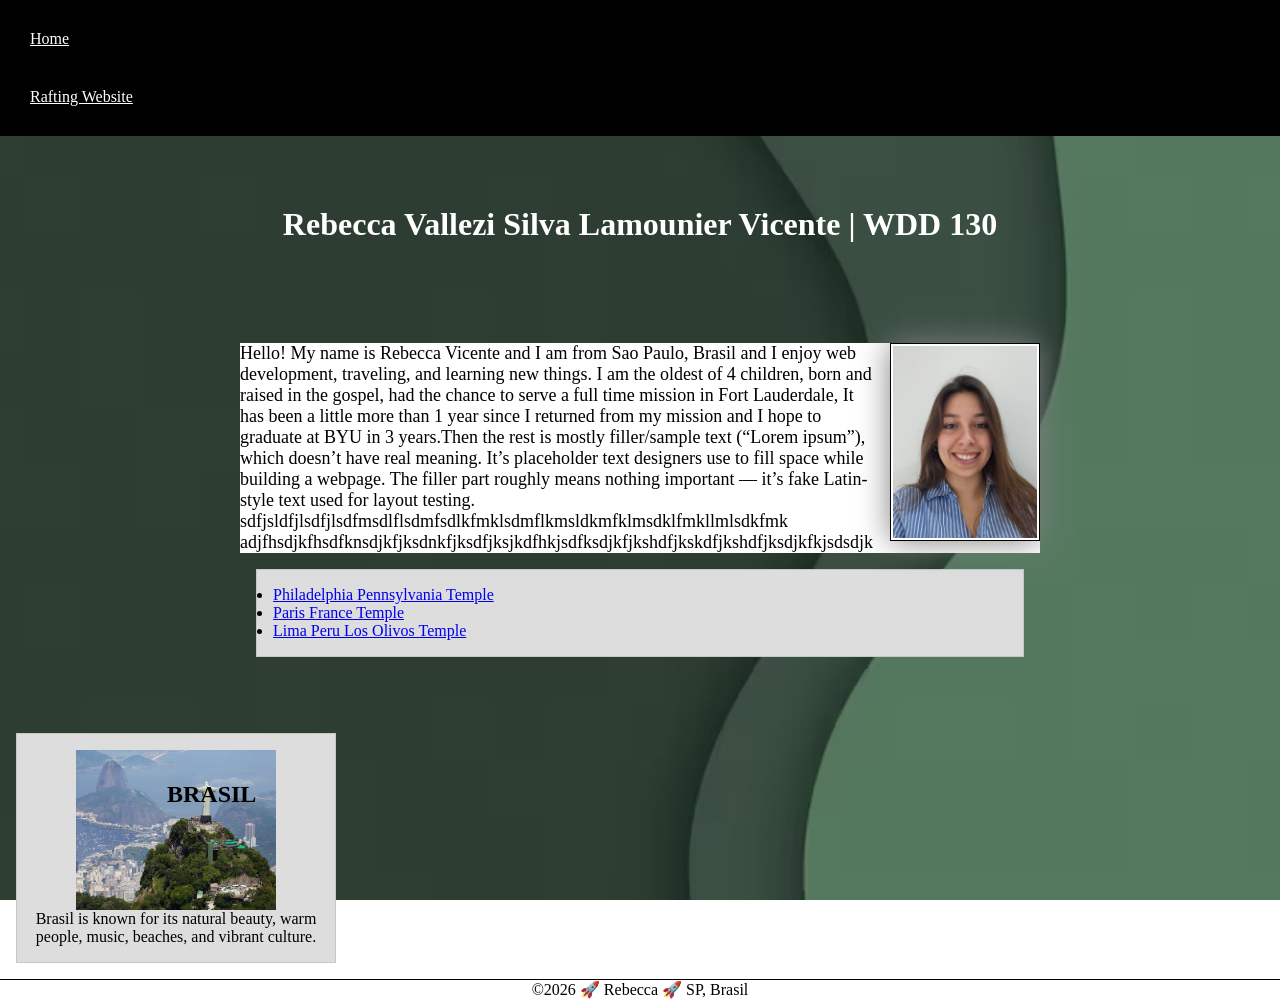
<file: index.html>
<!DOCTYPE html>
<html lang="en-US">

<head>
    <meta charset="utf-8">
    <meta name="viewport" content="width=device-width, initial-scale=1.0">

    <title>Rebecca Vicente | WDD 130</title>

    <meta name="description"
      content="Rebecca Vicente WDD 130 home page showcasing web development projects, personal information, and course assignments.">

    <meta name="author" content="Rebecca Vicente WDD 130">

    <link rel="stylesheet" href="styles.css">
</head>

<body>

    <header>
        <nav>
            <a href="#">Home</a>
            <a href="wwr/">Rafting Website</a>
        </nav>
    </header>

    <main>
        <h1>Rebecca Vallezi Silva Lamounier Vicente | WDD 130</h1>

        <img src="images/profile.jpg" alt="Profile picture of Rebecca Vicente" width="200">

        <p>
            Hello! My name is Rebecca Vicente and I am from Sao Paulo, Brasil and I enjoy web
            development, traveling, and learning new things. I am the oldest of 4 children, born and
            raised in the gospel, had the chance to
            serve a full time mission in Fort Lauderdale, It has been a little more than 1 year
            since I returned from my mission and I hope to graduate at BYU in 3 years.Then the rest
            is mostly filler/sample text (“Lorem ipsum”), which doesn’t have real meaning. It’s
            placeholder text designers use to fill space while building a webpage.
            The filler part roughly means nothing important — it’s fake Latin-style text used for
            layout testing. sdfjsldfjlsdfjlsdfmsdlflsdmfsdlkfmklsdmflkmsldkmfklmsdklfmkllmlsdkfmk
            adjfhsdjkfhsdfknsdjkfjksdnkfjksdfjksjkdfhkjsdfksdjkfjkshdfjkskdfjkshdfjksdjkfkjsdsdjk
        </p>

        <ul class="box">
            <li>
                <a href="https://www.churchofjesuschrist.org/temples/details/philadelphia-pennsylvania-temple"
                  target="_blank">
                    Philadelphia Pennsylvania Temple
                </a>
            </li>

            <li>
                <a href="https://www.churchofjesuschrist.org/temples/details/paris-france-temple"
                  target="_blank">
                    Paris France Temple
                </a>
            </li>

            <li>
                <a href="https://www.churchofjesuschrist.org/temples/details/lima-peru-los-olivos-temple"
                  target="_blank">
                    Lima Peru Los Olivos Temple
                </a>
            </li>
        </ul>
    </main>

    <aside class="box">
        <h2>BRASIL</h2>

        <img src="images/caption.jpg" alt="Brasil landscape" width="200">

        <p>
            Brasil is known for its natural beauty, warm people, music, beaches,
            and vibrant culture.
        </p>
    </aside>

    <footer>
        <p>©2026 🚀 Rebecca 🚀 SP, Brasil</p>
    </footer>

</body>

</html>
</file>
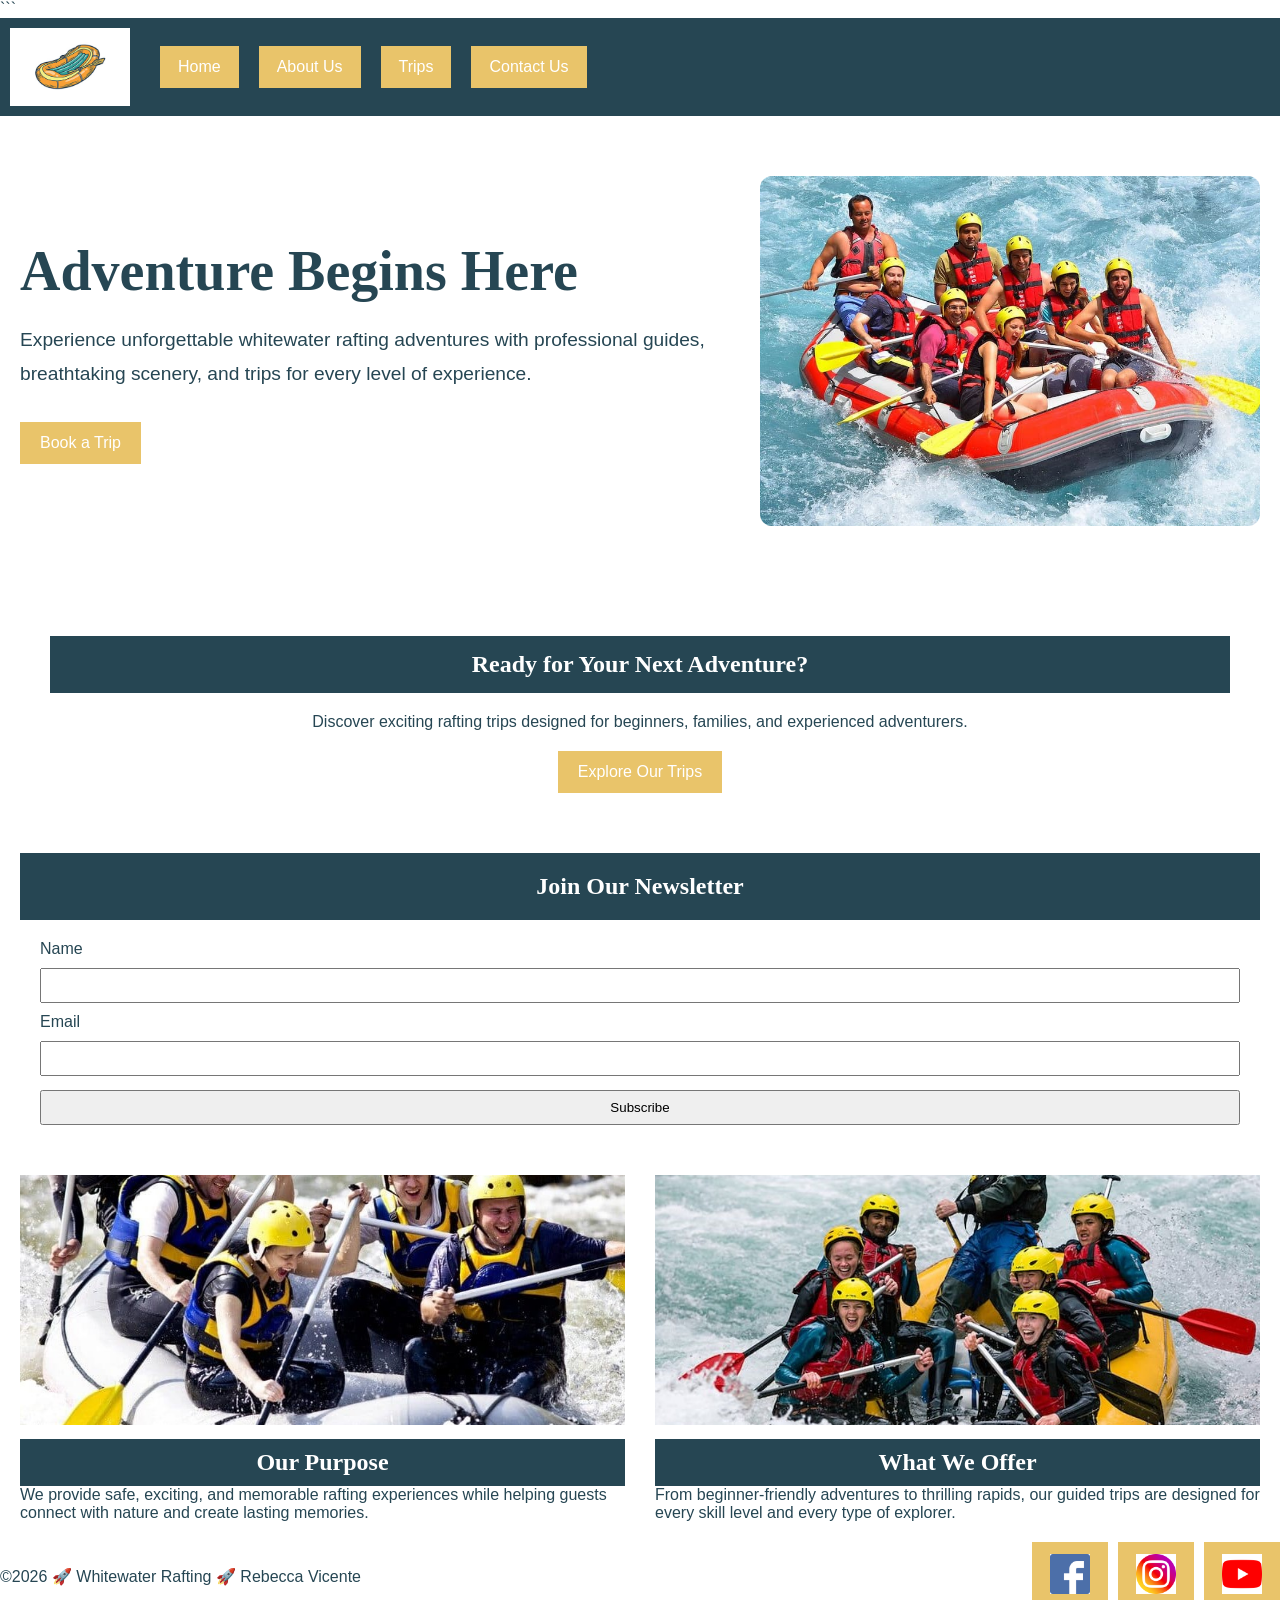
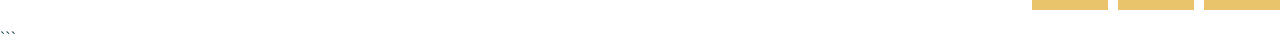
<file: wwr/index.html>
<!DOCTYPE html>

<html lang="en-US">

<head>
    <meta charset="utf-8">
    <meta name="viewport" content="width=device-width, initial-scale=1.0">

    ```
    <title>Home - Whitewater Rafting</title>

    <meta name="description"
      content="Experience thrilling whitewater rafting adventures, explore our trips, and join our community of outdoor enthusiasts.">

    <meta name="author" content="Rebecca Vicente">

    <link rel="stylesheet" href="styles/rafting.css">


</head>

<body>


    <header>
        <img src="images/boat_logo.jpg" alt="Whitewater Rafting Company Logo">

        <nav>
            <a href="index.html">Home</a>
            <a href="about.html">About Us</a>
            <a href="trips.html">Trips</a>
            <a href="contact.html">Contact Us</a>
        </nav>
    </header>

    <main>

        <!-- HERO SECTION -->

        <section class="hero">

            <div class="hero-text">
                <h1>Adventure Begins Here</h1>

                <p>
                    Experience unforgettable whitewater rafting adventures with
                    professional guides, breathtaking scenery, and trips for every
                    level of experience.
                </p>

                <a href="trips.html" class="cta-button">Book a Trip</a>
            </div>

            <img src="images/home-hero.jpg" alt="Whitewater rafting adventure">

        </section>

        <!-- CALL TO ACTION -->

        <section class="cta">
            <h2>Ready for Your Next Adventure?</h2>

            <p>
                Discover exciting rafting trips designed for beginners,
                families, and experienced adventurers.
            </p>

            <a href="trips.html" class="cta-button">Explore Our Trips</a>
        </section>

        <!-- NEWSLETTER -->

        <section class="newsletter">

            <h2>Join Our Newsletter</h2>

            <form>

                <label for="name">Name</label>
                <input type="text" id="name" name="name" required>

                <label for="email">Email</label>
                <input type="email" id="email" name="email" required>

                <button type="submit">Subscribe</button>

            </form>

        </section>

        <!-- GRID CONTENT -->

        <section class="home-grid">

            <div>
                <img src="images/rafting-purpose.jpg" alt="People enjoying whitewater rafting">

                <h2>Our Purpose</h2>

                <p>
                    We provide safe, exciting, and memorable rafting
                    experiences while helping guests connect with nature
                    and create lasting memories.
                </p>
            </div>

            <div>
                <img src="images/rafting-offering.jpg" alt="Rafting guides leading a group">

                <h2>What We Offer</h2>

                <p>
                    From beginner-friendly adventures to thrilling rapids,
                    our guided trips are designed for every skill level and
                    every type of explorer.
                </p>
            </div>

        </section>

    </main>

    <footer>

        <p>©2026 🚀 Whitewater Rafting 🚀 Rebecca Vicente</p>

        <nav class="socialmedia">

            <a href="https://facebook.com">
                <img src="images/facebook_logo.jpg" alt="Facebook icon">
            </a>

            <a href="https://instagram.com">
                <img src="images/instagram_logo.jpg" alt="Instagram icon">
            </a>

            <a href="https://youtube.com">
                <img src="images/youtube_logo.jpg" alt="YouTube icon">
            </a>

        </nav>

    </footer>
    ```

</body>

</html>
</file>
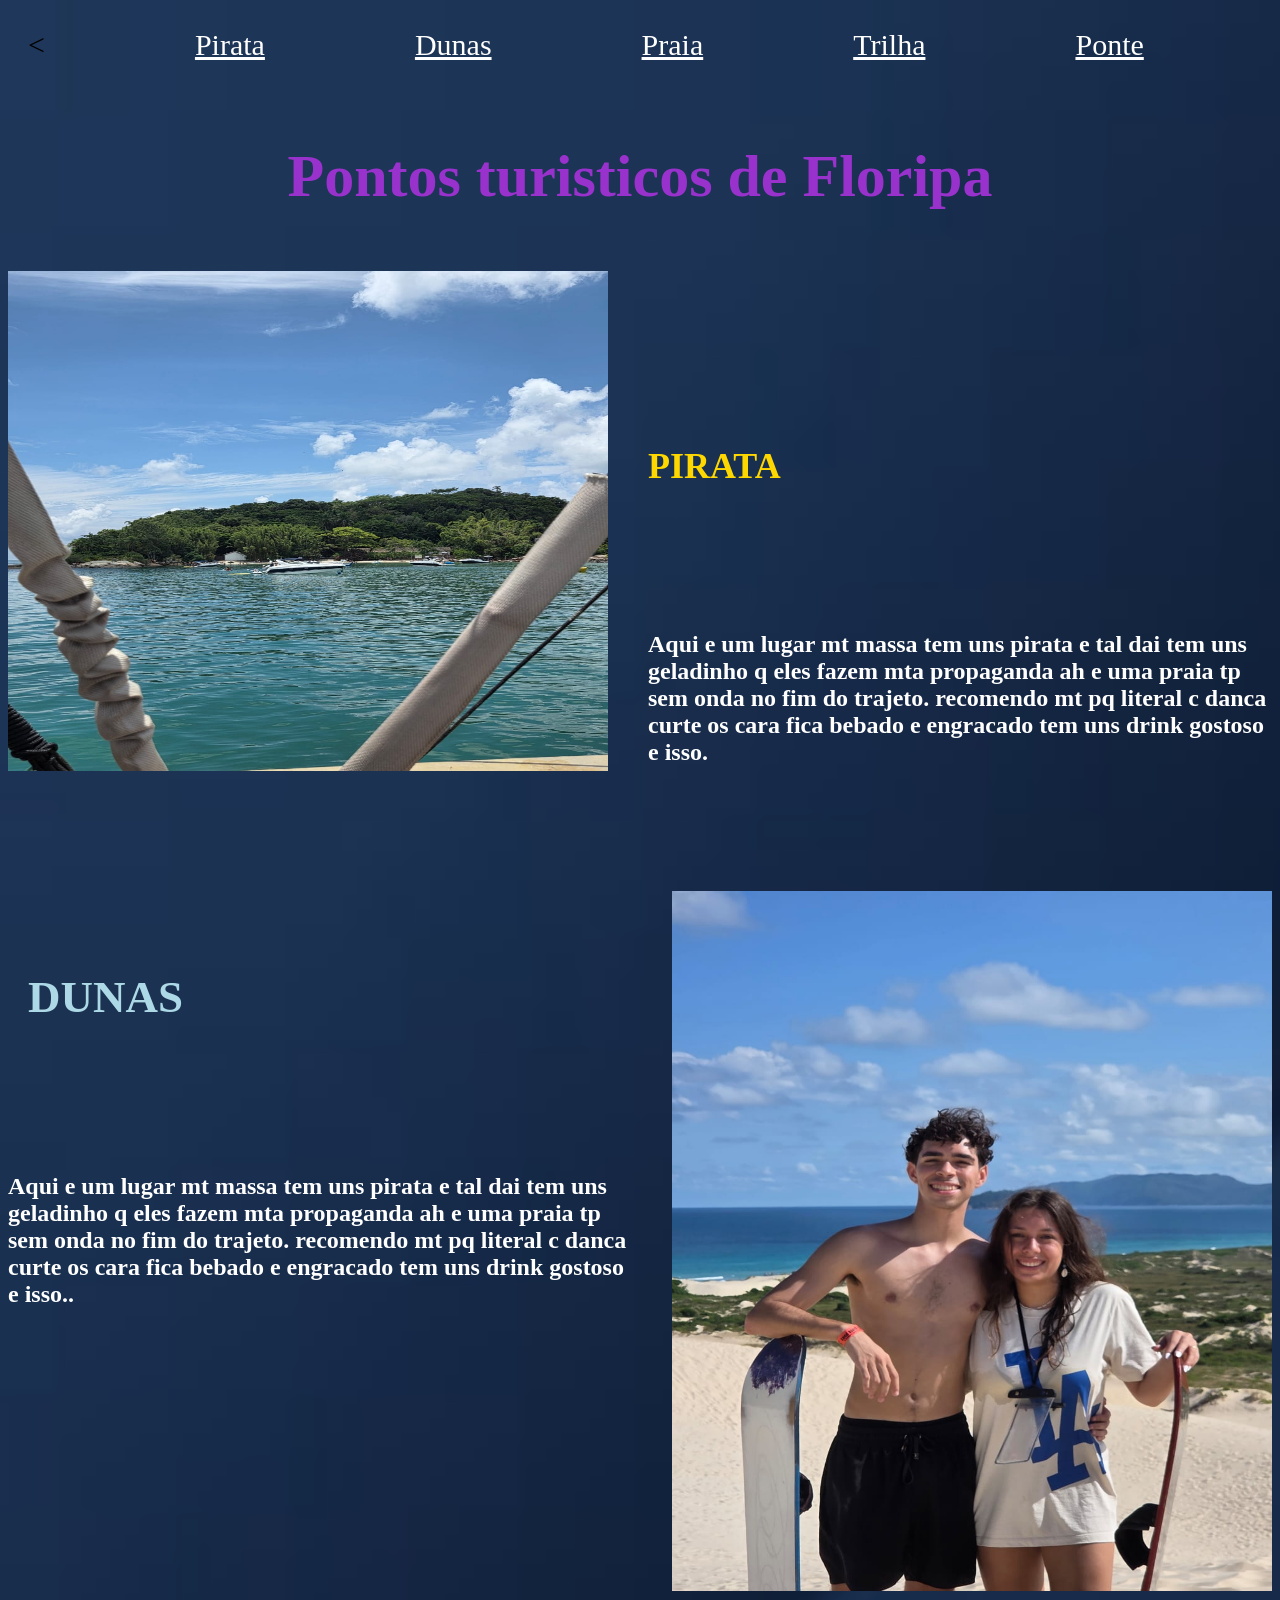
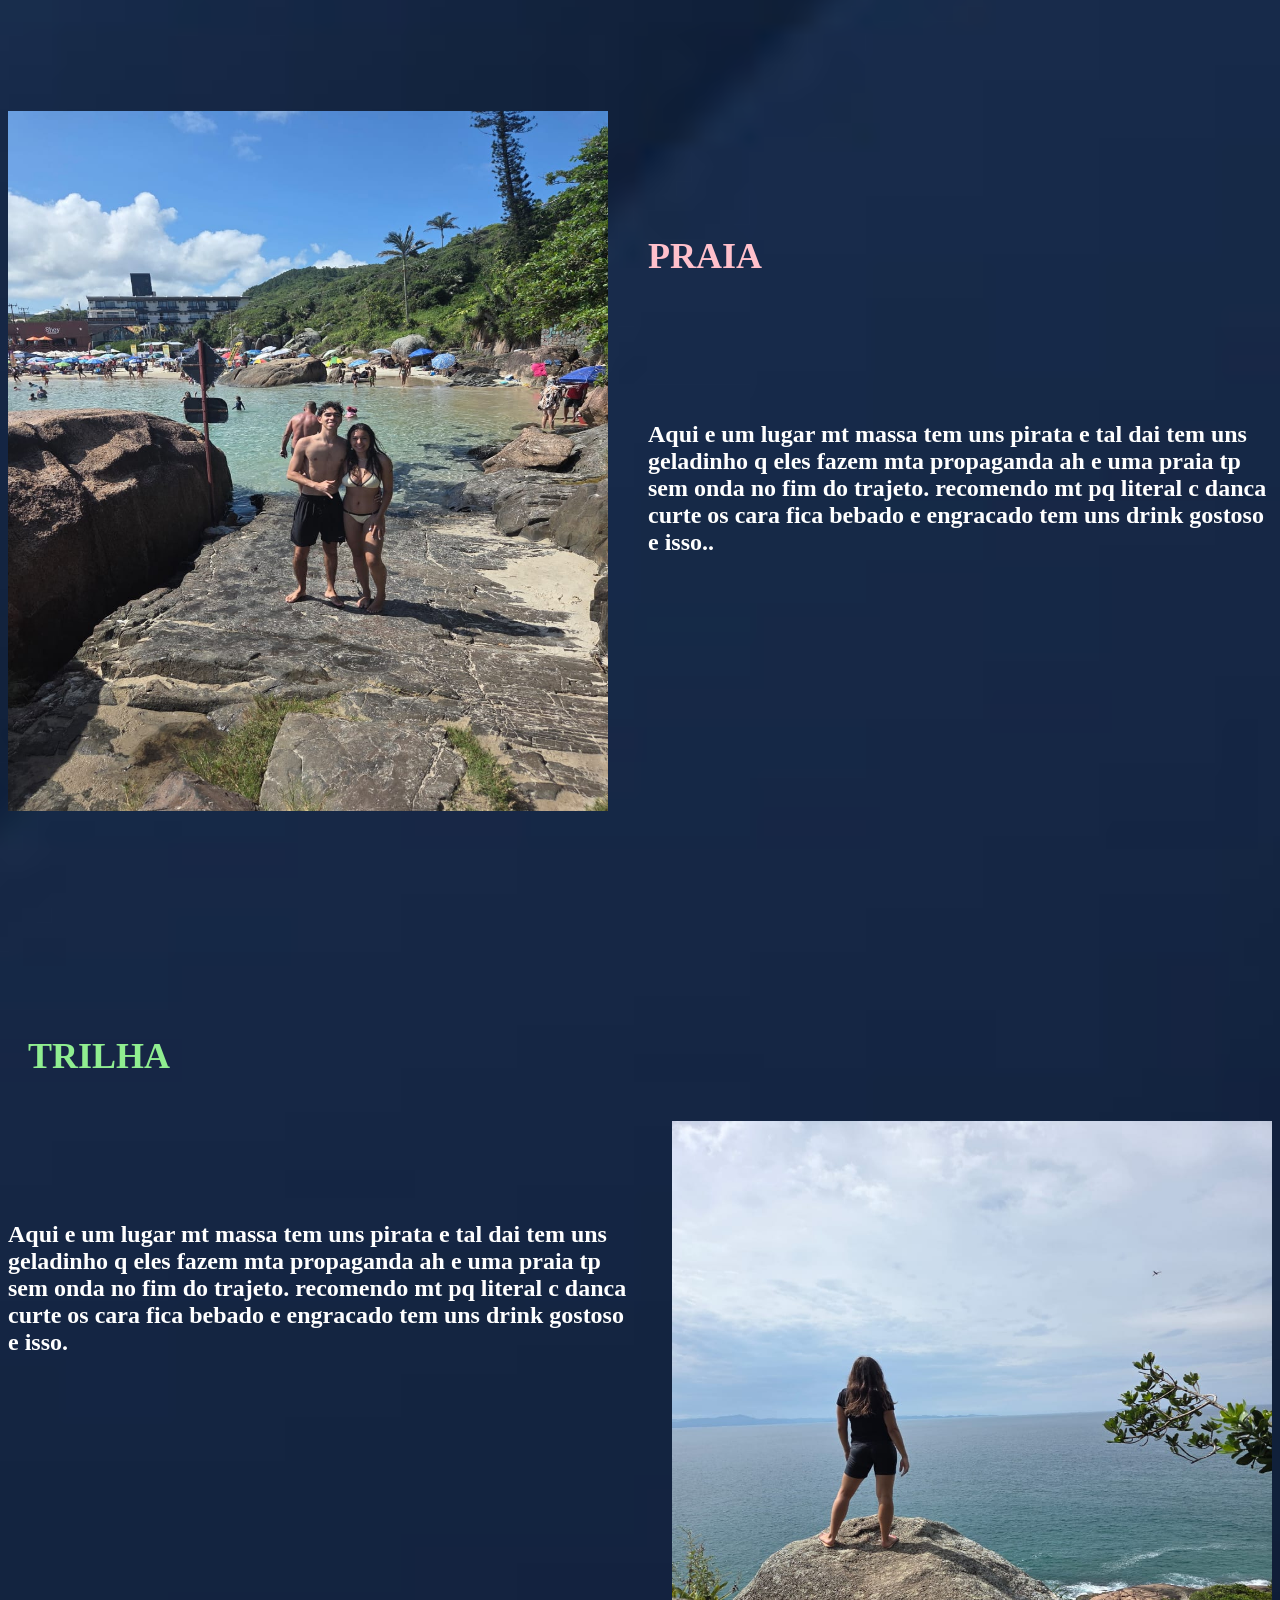
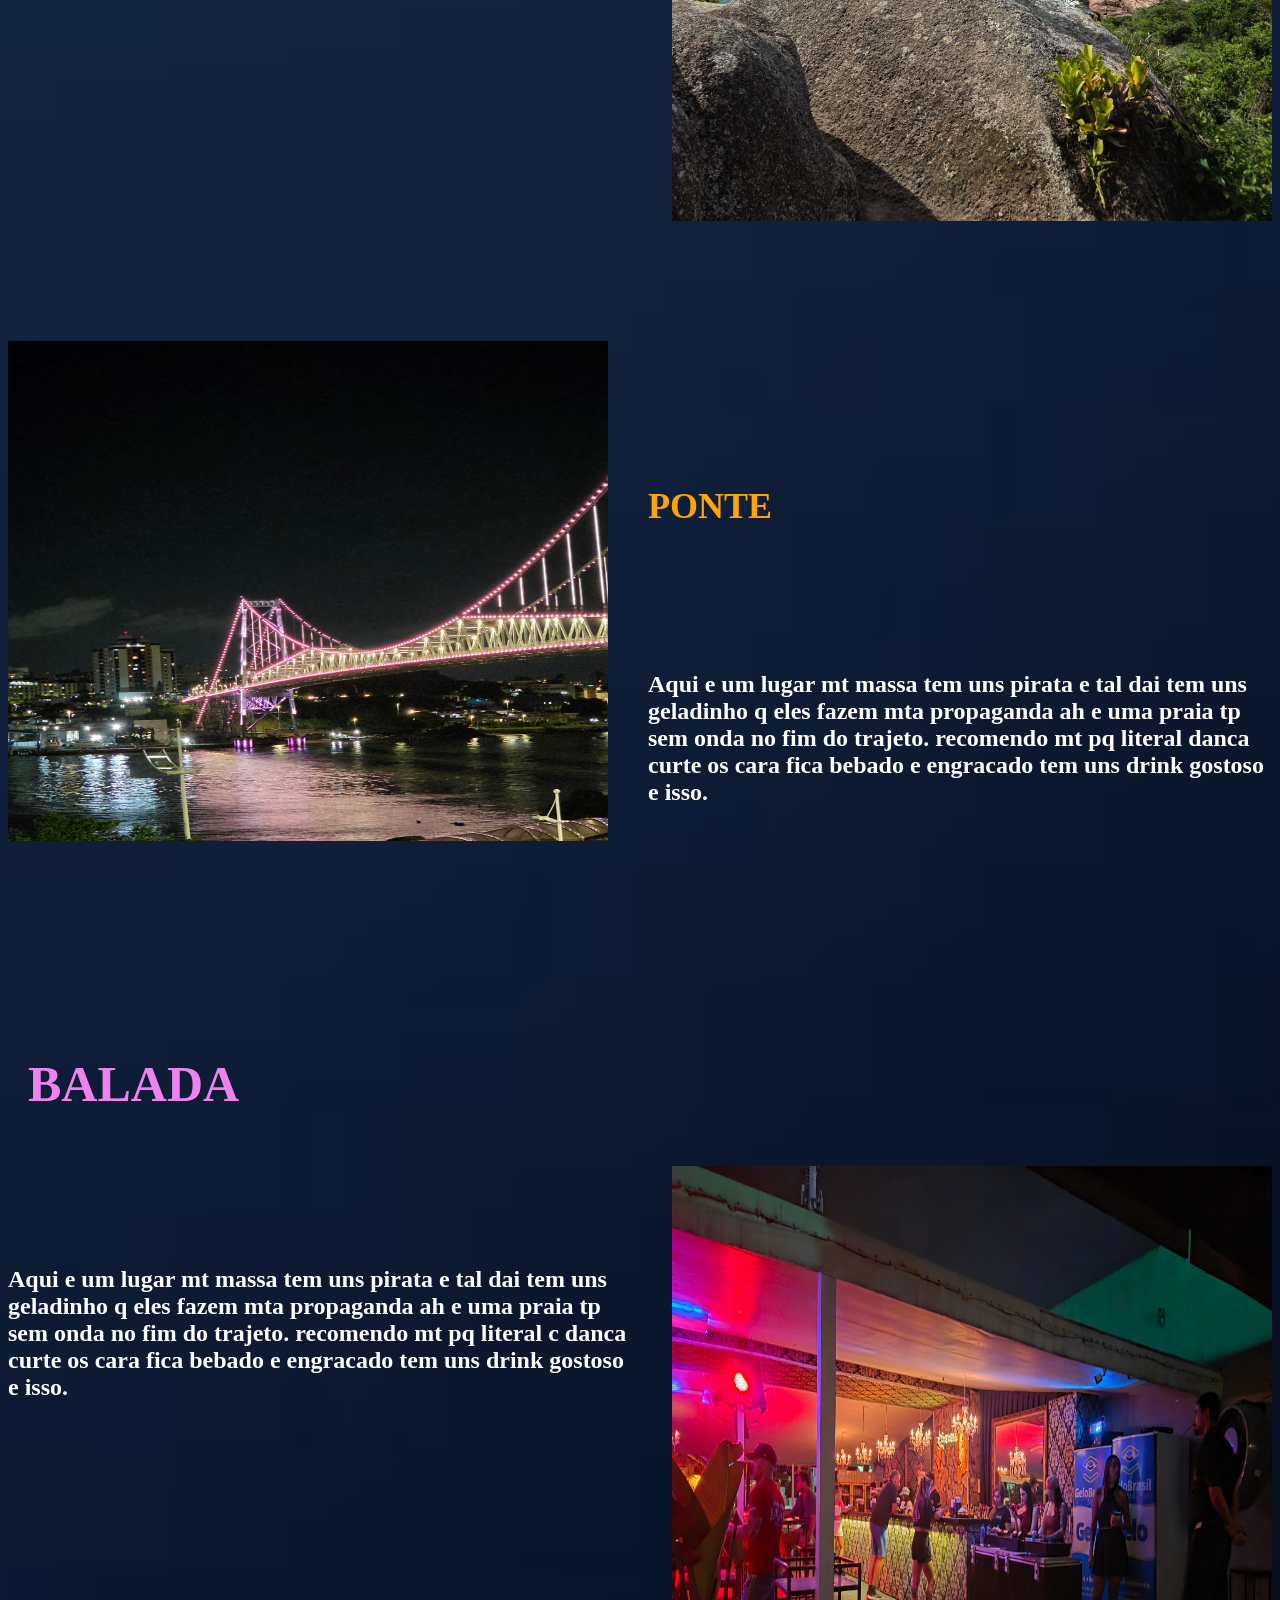
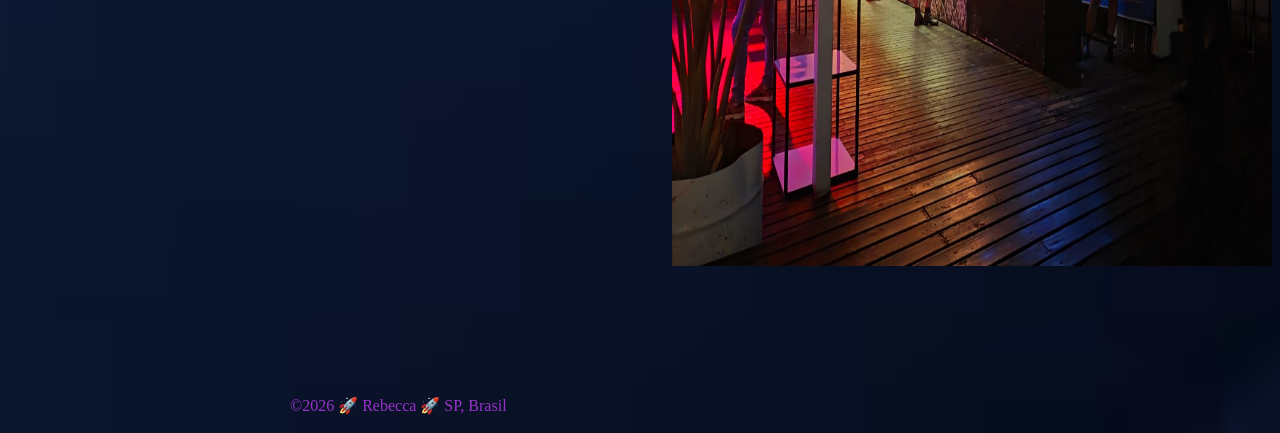
<file: testando.html>
<!DOCTYPE html>
<html lang="en-US">

<head>
    <link rel="stylesheet" href="testando.css">
    <meta charset="utf-8">
    <meta name="viewport" content="width=device-width, initial-scale=1.0">
    <title>Rebecca Vicente | WDD 130</title>
</head>

<body>
    <header>
        <nav>
            <<a href="#pirata">Pirata</a>
                <a href="#dunas">Dunas</a>
                <a href="#praia">Praia</a>
                <a href="#trilha">Trilha</a>
                <a href="#ponte">Ponte</a>
                <a href="#balada">Balada</a>
        </nav>
    </header>
    <main>
        <h1 class="main-title">Pontos turisticos de Floripa</h1>

        <div class="section">
            <img class="image-one" src="images/1.jpeg" alt="Profile picture">
            <h1 class="subtitle" id="pirata">PIRATA</h1>
            <h2>Aqui e um lugar mt massa tem uns pirata e tal dai tem uns geladinho q eles fazem
                mta
                propaganda ah e uma praia tp sem onda no fim do trajeto. recomendo mt pq literal
                c
                danca curte os cara fica bebado e engracado tem uns drink gostoso e isso.</h2>
        </div>

        <div class="section">

            <img class="image-two" src="images/3.jpeg" alt="Sunset">
            <h1 class="subtitle" id="dunas">DUNAS</h1>
            <h2>Aqui e um lugar mt massa tem uns pirata e tal dai tem uns geladinho q eles fazem
                mta
                propaganda ah e uma praia tp sem onda no fim do trajeto. recomendo mt pq literal
                c
                danca curte os cara fica bebado e engracado tem uns drink gostoso e isso..</h2>
        </div>
        <div class="section">

            <img class="image-three" src="images/5.jpeg" alt="Profile picture">
            <h1 class="subtitle" id="praia">PRAIA</h1>
            <h2>Aqui e um lugar mt massa tem uns pirata e tal dai tem uns geladinho q eles fazem
                mta
                propaganda ah e uma praia tp sem onda no fim do trajeto. recomendo mt pq literal
                c
                danca curte os cara fica bebado e engracado tem uns drink gostoso e isso..</h2>
        </div>

        <div class="section">
            <h1 class="subtitle" id="trilha">TRILHA</h1>
            <img class="image-two" src="images/6.jpeg" alt="Sunset">
            <h2>Aqui e um lugar mt massa tem uns pirata e tal dai tem uns geladinho q eles fazem
                mta
                propaganda ah e uma praia tp sem onda no fim do trajeto. recomendo mt pq literal
                c
                danca curte os cara fica bebado e engracado tem uns drink gostoso e isso.</h2>
        </div>
        <div class="section">

            <img class="image-one" src="images/4.jpeg" alt="Profile picture">
            <h1 class="subtitle" id="ponte">PONTE</h1>
            <h2>Aqui e um lugar mt massa tem uns pirata e tal dai tem uns geladinho q eles fazem
                mta
                propaganda ah e uma praia tp sem onda no fim do trajeto. recomendo mt pq literal

                danca curte os cara fica bebado e engracado tem uns drink gostoso e isso.</h2>
        </div>

        <div class="section">
            <h1 class="subtitle" id="balada">BALADA</h1>
            <img class="image-two" src="images/7.jpeg" alt="Sunset">
            <h2>Aqui e um lugar mt massa tem uns pirata e tal dai tem uns geladinho q eles fazem
                mta
                propaganda ah e uma praia tp sem onda no fim do trajeto. recomendo mt pq literal
                c
                danca curte os cara fica bebado e engracado tem uns drink gostoso e isso.</h2>
        </div>


    </main>
    <footer>
        <p>©2026 🚀 Rebecca 🚀 SP, Brasil</p>
    </footer>
</body>

</html>
</file>
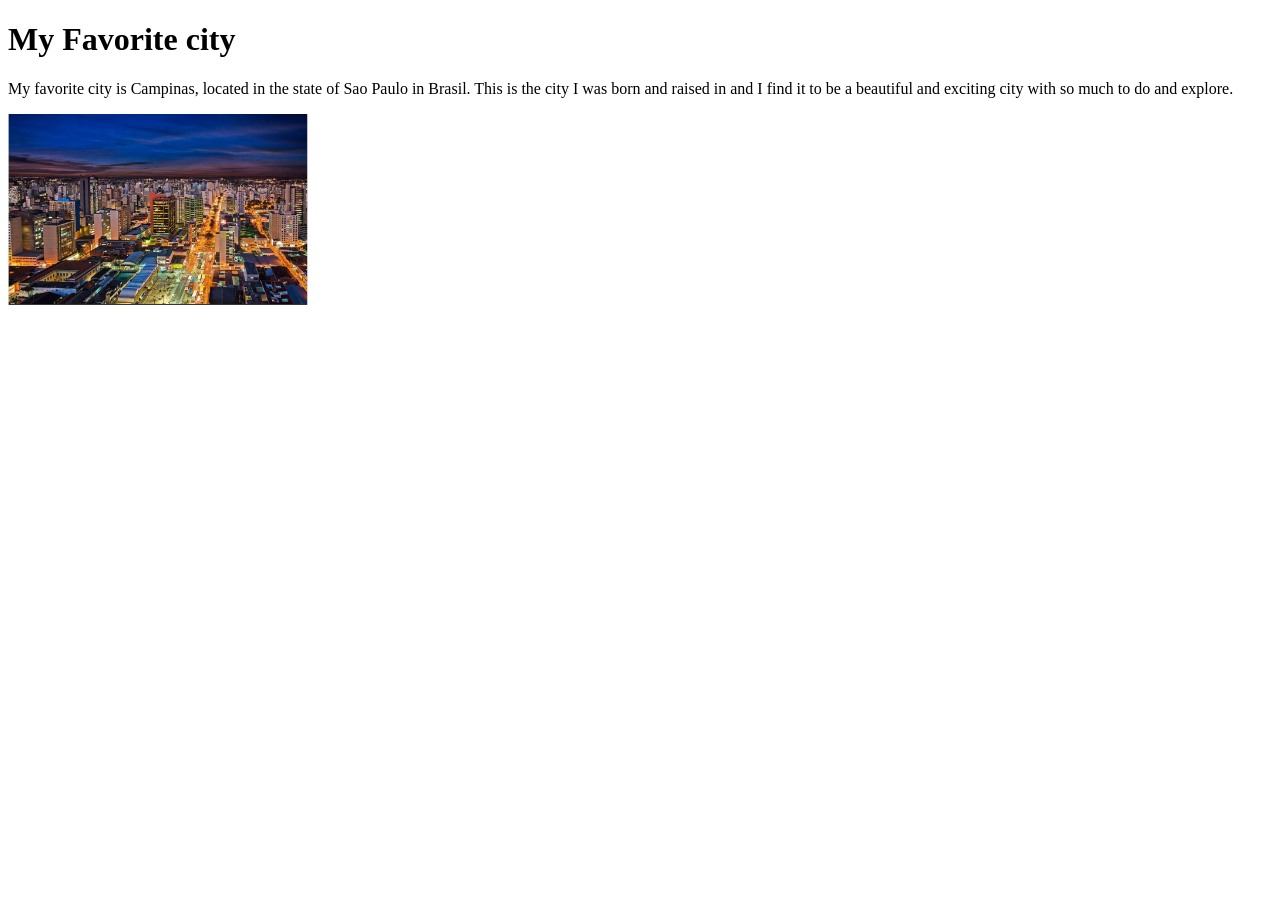
<file: week01/favorite-city.html>
<!DOCTYPE html>
<html lang="en">

<head>
    <meta charset="UTF-8">
    <meta name="viewport" content="width=device-width, initial-scale=1.0">
    <title>My Favorite city</title>
</head>

<body>
    <h1>My Favorite city</h1>
    <p>My favorite city is Campinas, located in the state of Sao Paulo in Brasil. This is the city I
        was born and raised in and I find it to be a beautiful and exciting city with so much to do
        and explore.</p>
    <img src="images/campinas.png" alt="Campinas, SP" width="300">
</body>

</html>
</file>
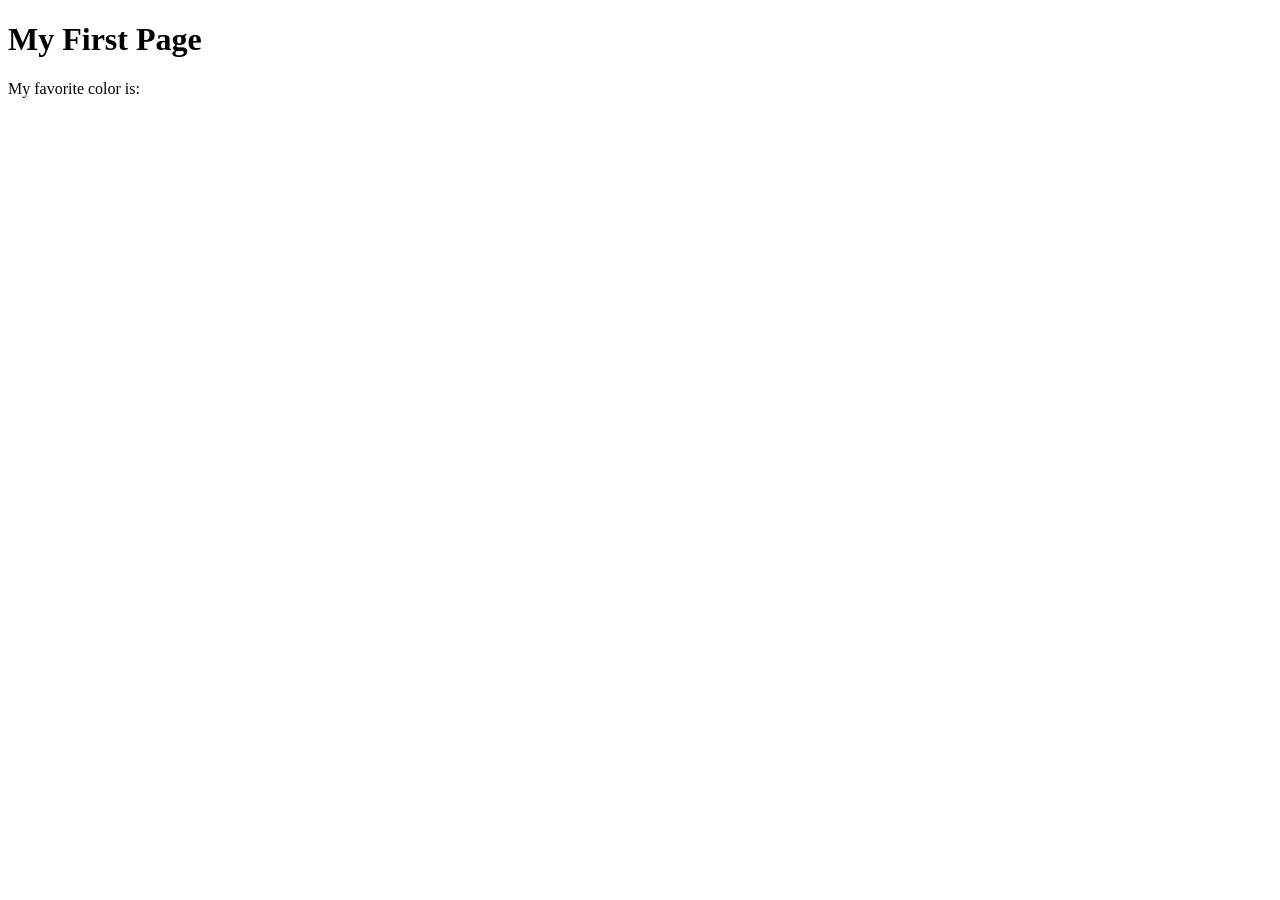
<file: week01/first-page.html>
<!DOCTYPE html>
<html lang="en">
<head>
    <meta charset="UTF-8">
    <meta name="viewport" content="width=device-width, initial-scale=1.0">
    <title>My First Page</title>
</head>
<body>
    <h1>My First Page</h1>
    <p>My favorite color is: </p>
</body>
</html>
</file>
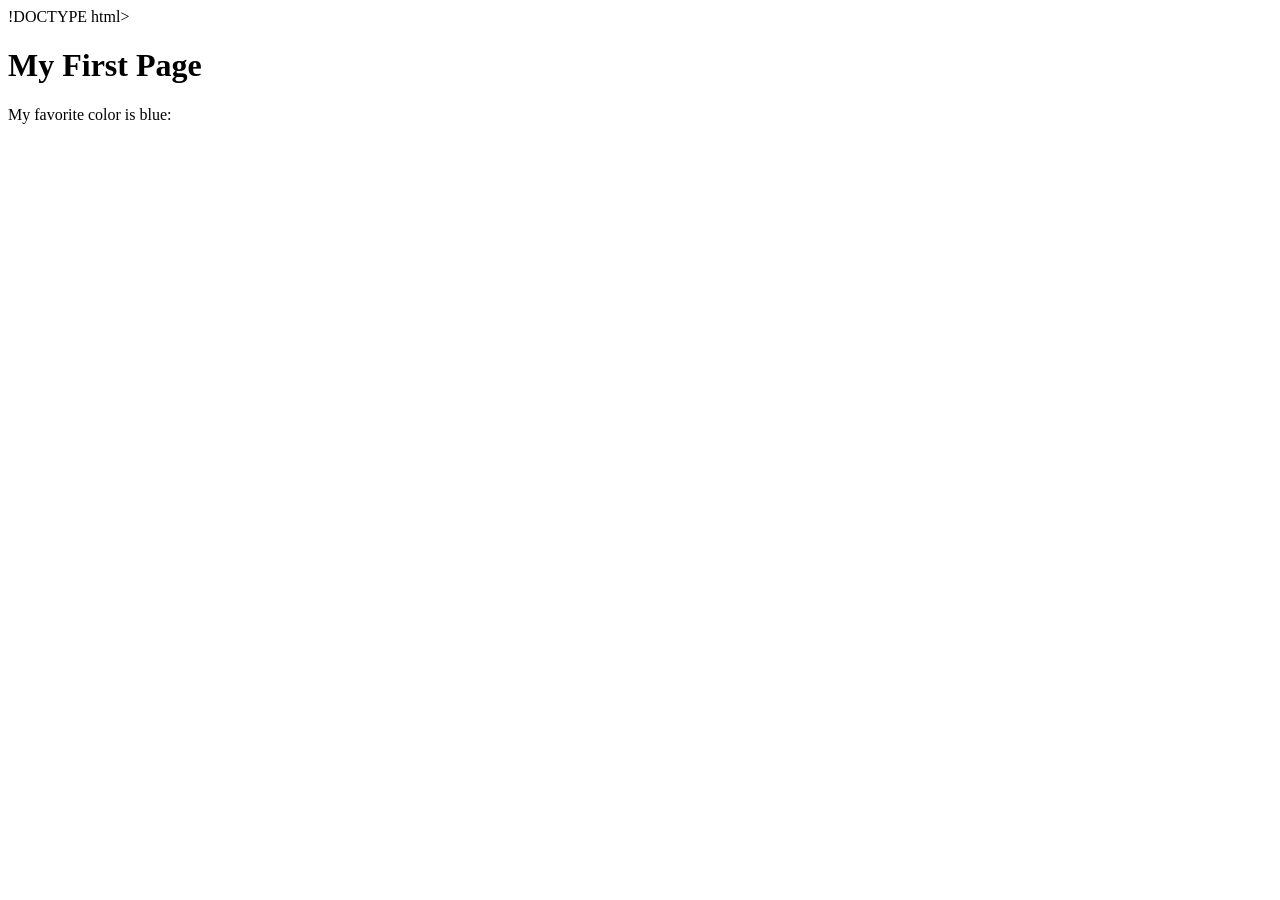
<file: week01/fist-page.html>
!DOCTYPE html>
<html lang="en">

<head>
    <meta charset="UTF-8">
    <meta name="viewport" content="width=device-width, initial-scale=1.0">
    <title>My First Page</title>
</head>

<body>
    <h1>My First Page</h1>
    <p>My favorite color is blue: </p>
</body>

</html>
</file>
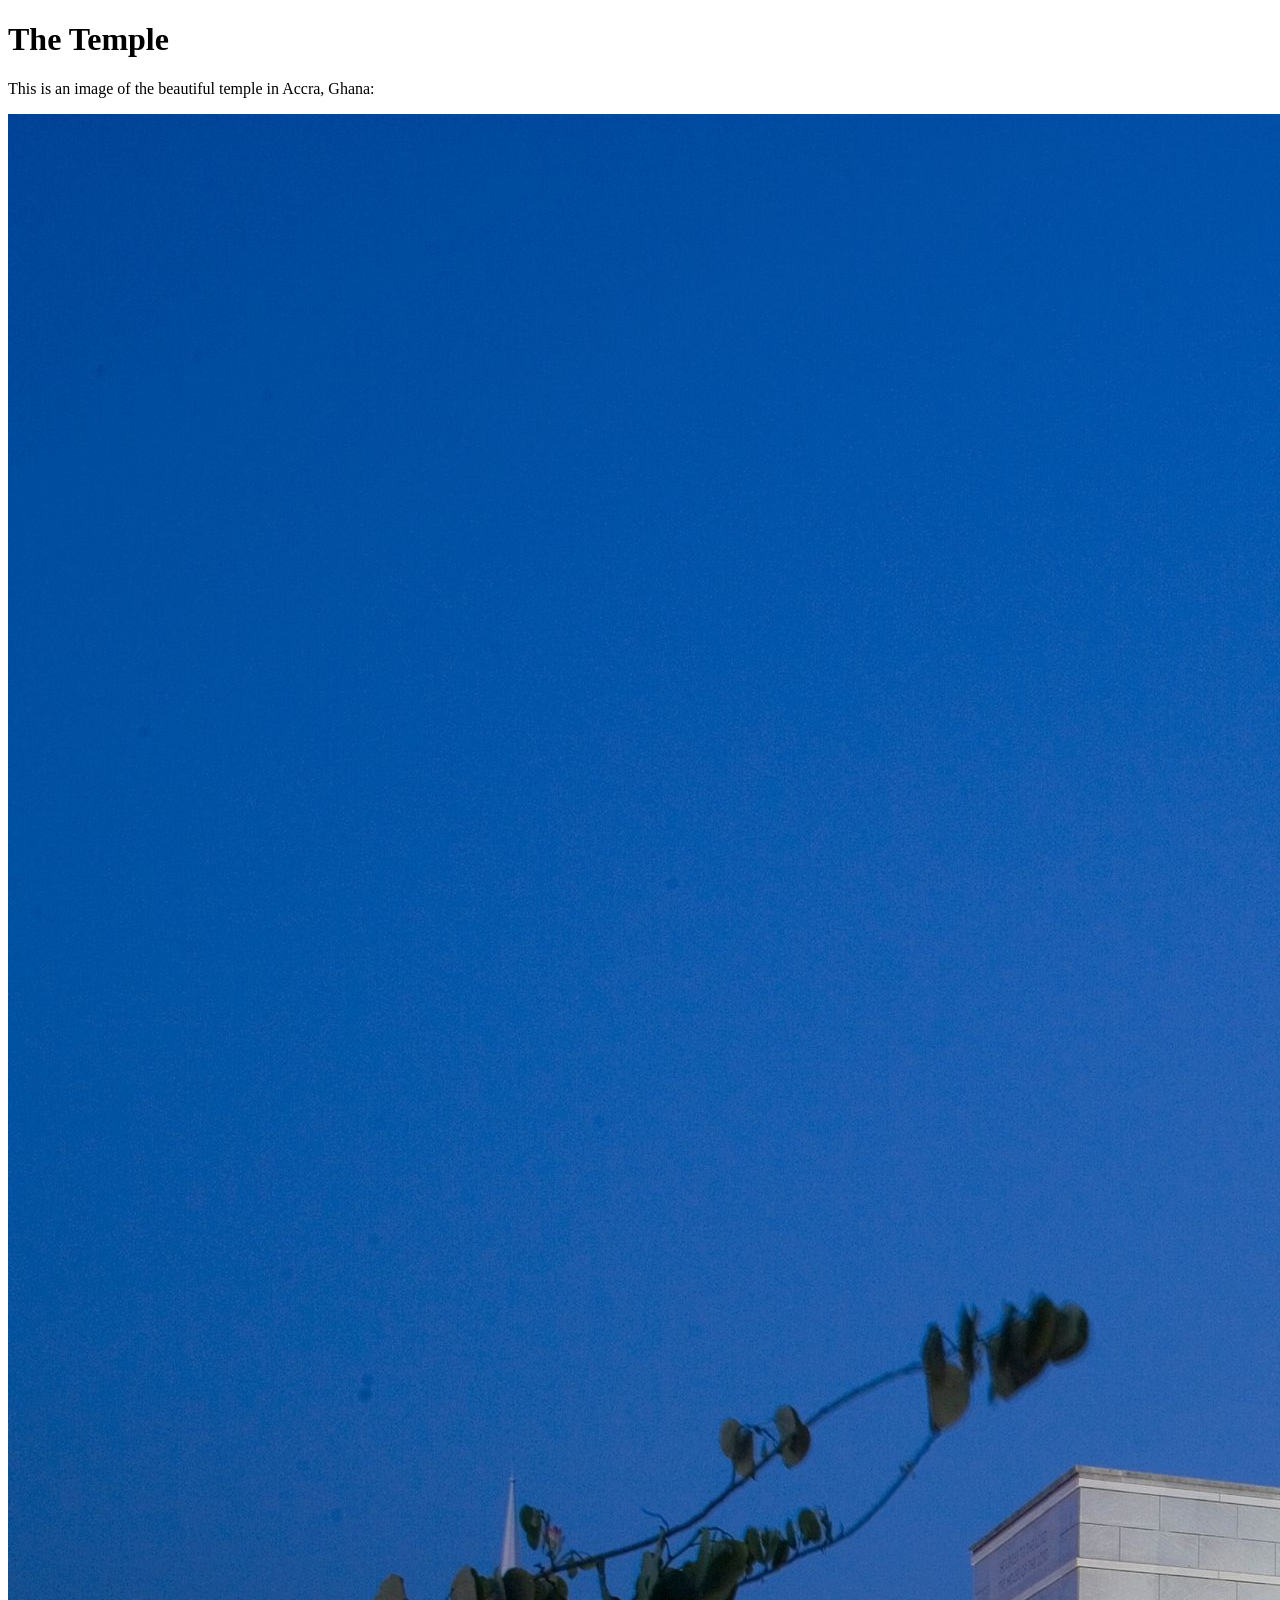
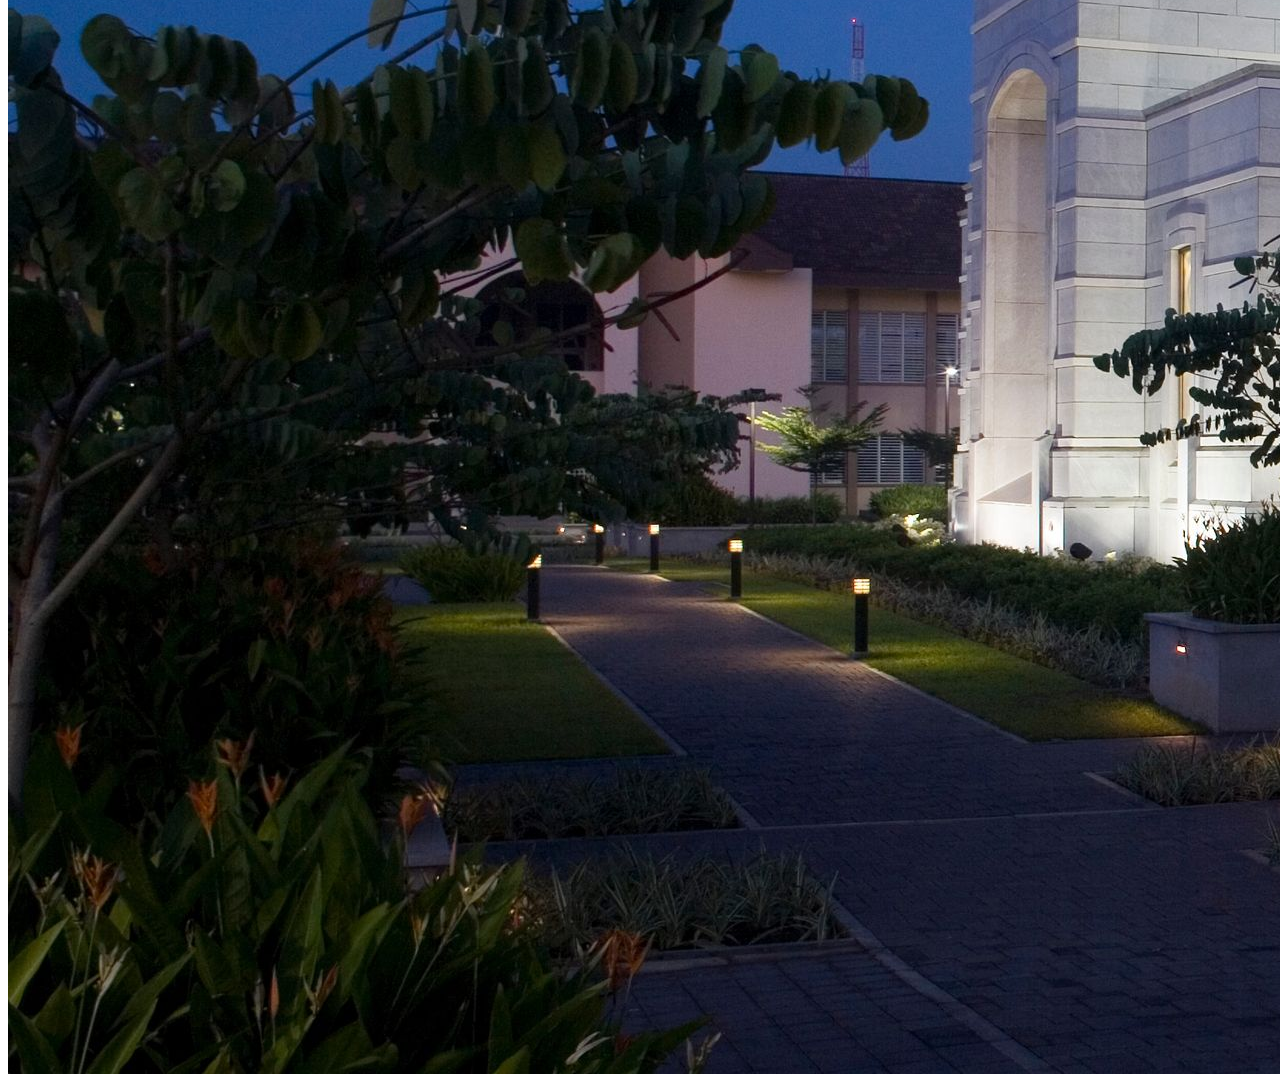
<file: week01/images.html>
<!DOCTYPE html>
<html lang="en">
<head>
    <meta charset="UTF-8">
    <meta name="viewport" content="width=device-width, initial-scale=1.0">
    <title>Temple Image</title>
</head>
<body>
    <h1>The Temple</h1>
    <p>This is an image of the beautiful temple in Accra, Ghana:</p>
    <img src="images/temple-large.jpeg" alt="The Accra Ghana Temple">
    
</body>
</html>
</file>
<file: styles.css>
* {
    margin: 0;
    padding: 0;
    box-sizing: border-box;
}

body {
    background-image: url("images/brasil6.jpg");
    background-size: cover;
    background-repeat: no-repeat;
    background-position: center;
    background-attachment: fixed;
}

/* NAVIGATION */

nav {
    background-color: black;
    padding: 10px;
}

nav a {
    color: white;
    padding: 20px;
    display: block;
}

/* MAIN */

main {
    max-width: 840px;
    margin: 40px auto;
    padding: 20px;
}

main h1 {
    color: white;
    text-align: center;
    margin: 10px 10px 100px 10px;
}

/* IMAGE */

main img {
    width: 150px;
    height: auto;
    border: 1px solid black;
    padding: 2px;
    box-shadow: 0 0 30px gray;
    float: right;
    margin-left: 10px;
}

/* PARAGRAPH */

main p {
    background-color: white;
    color: black;
    font-size: 18px;
}

/* ASIDE */

aside {
    width: 20em;
    text-align: center;
    position: relative;
    /* 🔥 REQUIRED for absolute h2 */
}

aside img {
    width: 200px;
    height: auto;
    display: block;
    margin: 0 auto;
}

aside h2 {
    position: absolute;
    top: 47px;
    left: 150px;
}

/* FOOTER */

footer {
    margin-top: 15px;
    border-top: 1px solid black;
    text-align: center;
}

/* CLASS SELECTORS */

.box {
    margin: 1rem;
    border: 1px solid rgb(0 0 0 / 10%);
    padding: 1rem;
    background-color: #ddd;
    color: #000;
    /* 🔥 REQUIRED */
}
</file>
<file: wwr/styles/rafting.css>
:root {
    --primary-color: white;
    --accent1-color: #264653;
    --accent2-color: #e9c46a;
    --overlay-color: rgba(38, 70, 83, 0.8);
    --heading-font: "Times New Roman", Georgia, serif;
    --body-font: Arial, Helvetica, sans-serif;
}

html,
body {
    overflow-x: hidden;
    width: 100%;
}

/* RESET */

* {
    margin: 0;
    padding: 0;
    box-sizing: border-box;
}

/* BODY */

body {
    font-family: var(--body-font);
    color: var(--accent1-color);
}

/* PAGE WIDTH */

header,
main,
footer {
    width: 100%;
    max-width: 1400px;
    margin: 0 auto;
    padding: 0 20px;
}

/* HEADER */

header {
    display: grid;
    grid-template-columns: 150px 1fr;
    align-items: center;
    background-color: var(--accent1-color);
    padding: 10px;
}

header img {
    width: 120px;
}

/* NAVIGATION */

header nav {
    display: flex;
    justify-content: flex-start;
    gap: 20px;
}

nav a {
    color: var(--primary-color);
    background-color: var(--accent2-color);
    text-decoration: none;
    padding: 12px 18px;
    white-space: nowrap;
}

nav a:visited {
    color: var(--primary-color);
}

/* HEADINGS */

h1,
h2 {
    font-family: var(--heading-font);
    color: var(--primary-color);
}

/* GENERAL SPACING */

p,
section,
article {
    margin: 0px;
    padding: 0px;
}

/* HERO */

.hero {
    display: grid;
    grid-template-columns: 1fr 500px;
    align-items: center;
    gap: 40px;

    padding: 60px 0;
}

.hero-text h1 {
    color: var(--accent1-color);
    font-size: 3.5rem;
    margin-bottom: 20px;
}

.hero-text p {
    font-size: 1.2rem;
    line-height: 1.8;
    margin-bottom: 30px;
}

.hero img {
    width: 100%;
    height: 350px;
    object-fit: cover;
    border-radius: 12px;
}

/* ABOUT HERO */

.about-hero {
    display: grid;
    grid-template-columns: 500px 1fr;
    gap: 50px;
    align-items: center;
    margin: 50px 0;
}

.about-images {
    display: flex;
    flex-direction: column;
    gap: 20px;
}

.about-images img {
    width: 100%;
    border-radius: 10px;
    object-fit: cover;
}

.about-images img:first-child {
    height: 320px;
}

.about-images img:last-child {
    height: 180px;
}

.about-text h1 {
    color: var(--accent1-color);
    font-size: 3rem;
    margin-bottom: 25px;
}

.about-text p {
    line-height: 1.8;
    margin-bottom: 20px;
    font-size: 1.1rem;
}

/* SECTION HEADERS */

section h2 {
    background-color: var(--accent1-color);
    color: var(--primary-color);
    text-align: center;
    padding: 20px;
}

/* HISTORY SECTION */

.history-content {
    display: grid;
    grid-template-columns: 1fr 200px 1fr;
    gap: 20px;
    align-items: center;
    margin-top: 20px;
}

.history-content img {
    width: 100%;
}

/* ADVENTURES SECTION */

.adventure-gallery {
    display: flex;
    justify-content: space-between;
    gap: 10px;
    margin-top: 20px;
}

.adventure-gallery figure {
    flex: 1;
    text-align: center;
}

.adventure-gallery img {
    width: 100%;
    height: 150px;
    object-fit: cover;
}

.adventure-gallery figcaption {
    margin-top: 8px;
    font-size: 14px;
}

/* COMPANY INFO */

.company-info {
    text-align: center;
    margin: 30px 0 0;
}

.company-info h1 {
    color: var(--accent1-color);
    margin-bottom: 8px;
}

.company-info p {
    color: var(--accent1-color);
    margin: 2px 0;
    line-height: 1.1;
}

/* CONTACT FORM */

.contact-container {
    display: grid;
    grid-template-columns: 1fr 1fr;
    gap: 30px;
    align-items: stretch;
    margin-top: 20px;
}

.map {
    height: 100%;
}

.map iframe {
    width: 100%;
    height: 100%;
    min-height: 400px;
    /* adjust as needed */
    border: 0;
}

.contact-form {
    display: flex;
    flex-direction: column;
    gap: 2px;
}

.contact-form label {
    margin: 0;
}

.contact-form input,
.contact-form textarea {
    width: 100%;
    padding: 6px;
    margin-bottom: 4px;
}

.radio-group {
    text-align: left;
    align-items: flex-start;
}

.radio-group p {
    position: relative;
    top: 40px;
}

.radio-group label {
    display: flex;
    align-items: center;
    margin-left: 0;
}

.radio-group input[type="radio"] {
    width: auto;
    margin: 0 2px 0 0;
    padding: 0;
}

.checkbox {
    display: flex;
    align-items: center;
    gap: 5px;
    margin: 4px 0;
}

button {
    padding: 8px;
    margin-top: 4px;
}

/* EMPLOYEES */
.employees {
    border: 1px solid var(--accent1-color);
    padding: 20px;
    text-align: center;
    margin-top: 30px;
}

.employees h2 {
    background: none;
    color: var(--accent1-color);
    font-size: 2rem;
    margin-bottom: 25px;
    padding: 0;
}

.employee-cards {
    display: flex;
    justify-content: space-evenly;
    gap: 1rem;
}

.employee-cards figure {
    text-align: center;
}

.employee-cards img {
    width: 120px;
    height: 120px;
    object-fit: cover;
}

.employee-cards figcaption {
    margin-top: 8px;
}

/* FOOTER */
footer {
    display: flex;
    justify-content: space-between;
    align-items: center;
    padding: 20px 0;

}

.socialmedia {
    display: flex;
    gap: 10px;
}

.socialmedia img {
    width: 40px;
}

textarea {
    resize: vertical;
}

.message-section {
    margin-top: 40px;
}

/* HOME PAGE */

.cta {
    text-align: center;
    padding: 30px;
    margin-top: 20px;
}

.cta h2 {
    background-color: var(--accent1-color);
    padding: 15px;
}

.cta p {
    margin: 20px 0;
}

.cta-button {
    display: inline-block;
    background-color: var(--accent2-color);
    color: white;
    text-decoration: none;
    padding: 12px 20px;
}

.newsletter {
    margin-top: 30px;
}

.newsletter form {
    display: flex;
    flex-direction: column;
    gap: 10px;
    padding: 20px;
}

.newsletter input {
    padding: 8px;
}

.home-grid {
    display: grid;
    grid-template-columns: 1fr 1fr;
    gap: 30px;
    margin-top: 30px;
}

.home-grid img {
    width: 100%;
    height: 250px;
    object-fit: cover;
}

.home-grid h2 {
    background-color: var(--accent1-color);
    text-align: center;
    padding: 10px;
    margin-top: 10px;
}

/* TRIPS PAGE */

.trips-cta {
    text-align: center;
    margin-bottom: 30px;
}

.trips-cta h1 {
    color: var(--accent1-color);
    margin-bottom: 15px;
}

.trip-cards {
    display: grid;
    grid-template-columns: repeat(3, 1fr);
    gap: 20px;
    margin: 30px 0;
}

.trip-card img {
    width: 100%;
    height: 180px;
    object-fit: cover;
}

.trip-card h2 {
    background-color: var(--accent1-color);
    text-align: center;
    padding: 10px;
}

.trip-card p {
    padding: 10px;
}

.trip-table {
    margin-top: 30px;
}

.trip-table h2 {
    margin-bottom: 15px;
}

.trip-table table {
    width: 100%;
    border-collapse: collapse;
}

.trip-table th,
.trip-table td {
    border: 1px solid var(--accent1-color);
    padding: 10px;
    text-align: center;
}

.trip-table th {
    background-color: var(--accent1-color);
    color: white;
}

@media screen and (max-width: 768px) {

    header {
        grid-template-columns: 1fr;
        text-align: center;
        gap: 20px;
    }

    header img {
        margin: auto;
    }

    header nav {
        justify-content: center;
        flex-wrap: wrap;
    }

    .hero {
        grid-template-columns: 1fr;
        text-align: center;
    }

    .hero img {
        height: 250px;
    }

    .hero-text h1 {
        font-size: 2.2rem;
    }

    .home-grid {
        grid-template-columns: 1fr;
    }

    footer {
        flex-direction: column;
        gap: 20px;
        text-align: center;
    }

    .about-hero {
        grid-template-columns: 1fr;
    }

    .about-images {
        order: 1;
    }

    .about-text {
        order: 2;
        text-align: center;
    }

    .about-text h1 {
        font-size: 2.2rem;
    }

    .contact-container {
        grid-template-columns: 1fr;
    }

    .employee-cards {
        flex-direction: column;
        align-items: center;
    }

    .trip-cards {
        grid-template-columns: 1fr;
    }
}
</file>
<file: testando.css>
body {
    background-image: url("images/yo1.jpg");
    background-size: cover;
    background-repeat: no-repeat;
    background-position: center;
}

nav {
    padding: 20px;
    display: flex;
    gap: 150px;
    font-size: 30px;

}

nav a {
    color: white;
    font-size: 30px;
    padding: 0px;

}

.main-title {
    color: darkorchid;
    text-align: center;
    width: 900px;
    padding: 60px;
    margin: 0 auto;
    font-size: 60px;

}

.section {
    overflow: auto;
    margin-bottom: 100px;
}

.subtitle {
    color: white;
    font-size: 36px;
    padding: 20px;

}

#pirata {
    padding-top: 150px;
    color: gold;
}

#dunas {
    padding-top: 50px;
    color: lightblue;
    font-size: 45px;
}

#praia {
    padding-top: 100px;
    color: pink;
}

#trilha {
    padding-top: 80px;
    color: lightgreen;
}

#ponte {
    padding-top: 120px;
    color: orange;
}

#balada {
    padding-top: 60px;
    color: violet;
    font-size: 50px;
}

.image-one {
    float: left;
    width: 600px;
    height: 500px;
    margin-right: 40px;
    margin-bottom: 20px;
}

.image-two {
    float: right;
    width: 600px;
    height: 700px;
    margin-left: 40px;
    margin-bottom: 20px;
}

.image-three {
    float: left;
    width: 600px;
    height: 700px;
    margin-right: 40px;
    margin-bottom: 20px;
}

h2 {
    color: white;
    padding-top: 100px;

}

p {
    max-width: 700px;
    margin: 0 auto;
    color: darkorchid;
}

p {
    padding: 10px;
}
</file>
